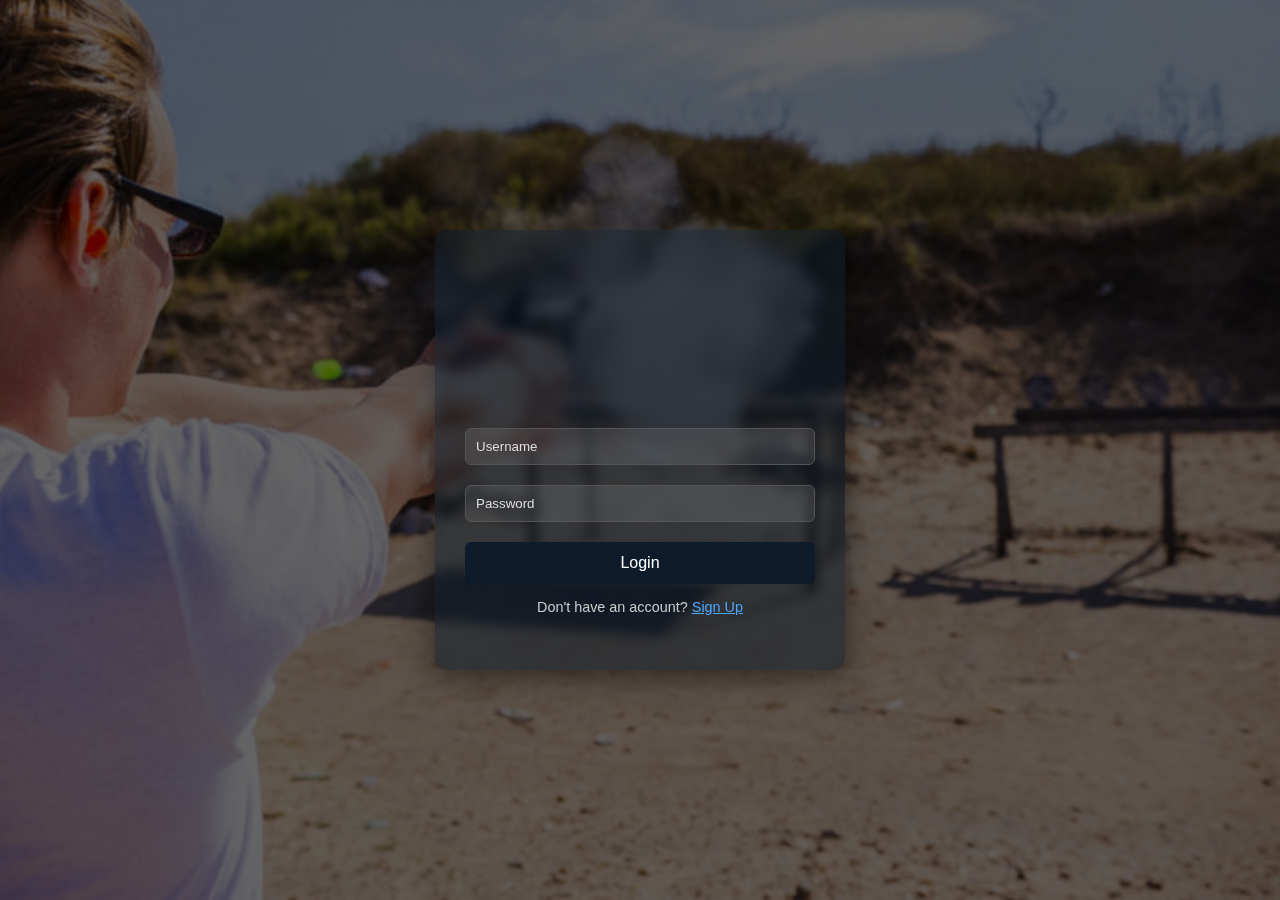
<file: index.html>
<!DOCTYPE html>
<html lang="en">
<head>
<meta charset="UTF-8">
<meta name="viewport" content="width=device-width, initial-scale=1.0">
<title>PistolsZone</title>
<link rel="stylesheet" href="style.css">

<style>
    body {
        margin: 0;
        font-family: Arial, Helvetica, sans-serif;
        background: #e5e5e5;
        color: #0d1b2a;
        overflow-x: hidden;
    }

    header {
        text-align: center;
        padding: 40px 20px;
        background: #0d1b2a;
        color: white;
        opacity: 0;
        transform: translateY(-20px);
        animation: fadeDown 0.8s forwards;
    }

    header h1, #welcome-msg {
        margin: 0;
        font-size: 2.8rem;
        font-weight: 700;
    }

    header p {
        margin-top: 10px;
        opacity: 0.8;
        font-size: 1.1rem;
    }

    #welcome-msg {
        margin-top: 12px;
        opacity: 0;
        animation: fadeIn 0.8s 0.6s forwards;
    }

    nav {
        display: flex;
        justify-content: center;
        gap: 25px;
        padding: 15px 0;
        background: #1b263b;
        align-items: center;
    }

    nav a, .user-badge-link {
        text-decoration: none;
        color: #e0e1dd;
        font-weight: 600;
        font-size: 1.05rem;
        transition: 0.3s;
        opacity: 0;
        transform: translateY(-10px);
        animation: navSlide 0.5s forwards;
    }

    nav a:hover, .user-badge-link:hover {
        color: #778da9;
    }

    /* User badge circle */
    .user-badge {
        display: inline-flex;
        align-items: center;
        cursor: pointer;
    }

    .user-circle {
        width: 32px;
        height: 32px;
        border-radius: 50%;
        background: #2b7cff;
        color: white;
        display: flex;
        justify-content: center;
        align-items: center;
        font-weight: bold;
        font-size: 1rem;
        margin-right: 6px;
    }

    .hero {
        text-align: center;
        padding: 90px 20px;
        background: linear-gradient(to right, #1b263b, #415a77);
        color: white;
        margin: 30px;
        border-radius: 12px;
        box-shadow: 0 4px 20px rgba(0,0,0,0.25);
        opacity: 0;
        transform: translateY(20px) scale(0.95);
        animation: fadeUpZoom 0.8s 0.5s forwards;
    }

    .hero h2 {
        font-size: 2.7rem;
        margin-bottom: 12px;
        font-weight: 700;
    }

    .hero p {
        font-size: 1.15rem;
        opacity: 0.95;
    }

    footer {
        text-align: center;
        padding: 20px 0;
        background: #0d1b2a;
        color: #e0e1dd;
        margin-top: 40px;
        opacity: 0;
        transform: translateY(20px);
        animation: fadeUp 0.8s 0.8s forwards;
    }

    @keyframes fadeDown { from { opacity: 0; transform: translateY(-20px); } to { opacity: 1; transform: translateY(0); } }
    @keyframes fadeUp { from { opacity: 0; transform: translateY(20px); } to { opacity: 1; transform: translateY(0); } }
    @keyframes fadeUpZoom { from { opacity: 0; transform: translateY(20px) scale(0.95); } to { opacity: 1; transform: translateY(0) scale(1); } }
    @keyframes navSlide { from { opacity: 0; transform: translateY(-10px); } to { opacity: 1; transform: translateY(0); } }
    @keyframes fadeIn { from { opacity: 0; transform: translateY(-5px); } to { opacity: 1; transform: translateY(0); } }
</style>
</head>
<body>

<!-- Redirect if not logged in -->
<script>
    const user = localStorage.getItem('loggedInUser');
    if (!user) window.location.href = 'login.html';
</script>

<header>
    <h1>PistolsZone</h1>
    <p>Precision. Reliability. Performance.</p>
    <p id="welcome-msg"></p>
</header>

<nav>
    <a href="index.html">Home</a>
    <a href="pistols.html">Pistols</a>
    <a href="contact.html">Contact</a>
    <a href="cart.html">Cart (<span id="cart-count">0</span>)</a>
    <a href="#" id="logout-btn">Logout</a>
    <!-- User badge will be added here dynamically -->
</nav>

<section class="hero">
    <h2>Your Trusted Source for Premium Pistols</h2>
    <p>Engineered for accuracy, built for reliability — explore our hand-selected collection.</p>
</section>

<footer>
    <p>© 2025 PistolsZone</p>
</footer>

<script>
    // Display welcome message
    const welcomeMsg = document.getElementById('welcome-msg');
    if (user && welcomeMsg) welcomeMsg.textContent = `Welcome, ${user}!`;

    // Update cart count
    function updateCartCount() {
        let cart = JSON.parse(localStorage.getItem("cart")) || [];
        let totalItems = cart.reduce((sum, item) => sum + item.qty, 0);
        document.getElementById("cart-count").textContent = totalItems;
    }
    updateCartCount();

    // Logout functionality
    const logoutBtn = document.getElementById('logout-btn');
    logoutBtn.addEventListener('click', () => {
        localStorage.removeItem('loggedInUser');
        window.location.href = 'login.html';
    });

    // User badge next to Logout (clickable)
    function addUserBadge() {
        if (!user) return;

        const nav = document.querySelector('nav');
        const logoutLink = nav.querySelector('#logout-btn');

        const badgeLink = document.createElement('a');
        badgeLink.className = 'user-badge-link';
        badgeLink.href = 'user.html';
        badgeLink.title = 'View Profile';

        const badge = document.createElement('span');
        badge.className = 'user-badge';

        const circle = document.createElement('div');
        circle.className = 'user-circle';
        circle.textContent = user[0].toUpperCase();

        const nameText = document.createElement('span');
        nameText.textContent = user;

        badge.appendChild(circle);
        badge.appendChild(nameText);
        badgeLink.appendChild(badge);

        logoutLink.parentNode.insertBefore(badgeLink, logoutLink.nextSibling);
    }

    addUserBadge();
</script>

</body>
</html>
</file>
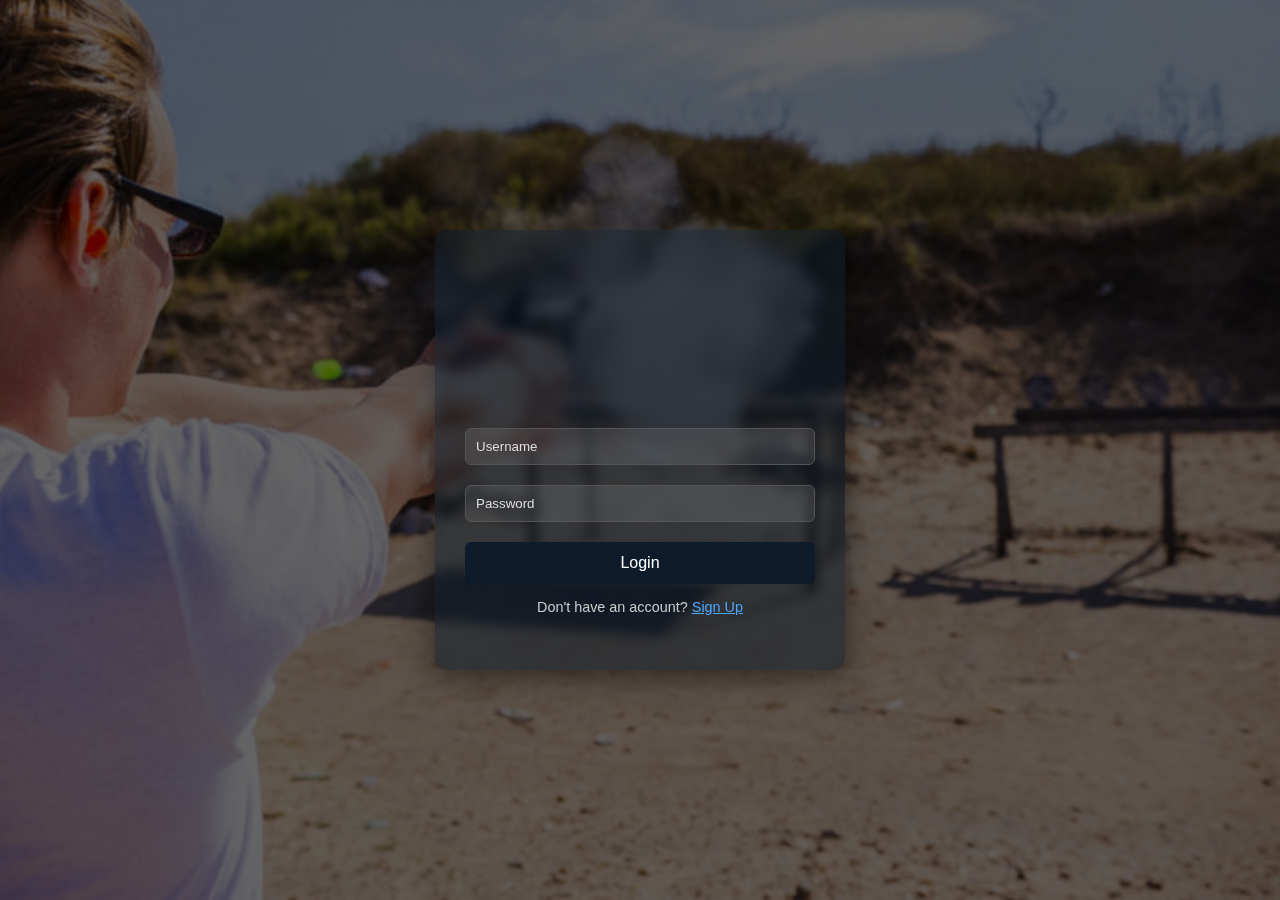
<file: cart.html>
<!DOCTYPE html>
<html lang="en">
<head>
<meta charset="UTF-8">
<meta name="viewport" content="width=device-width, initial-scale=1.0">
<title>Your Cart - PistolsZone</title>

<style>
    body {
        margin: 0;
        font-family: Arial, Helvetica, sans-serif;
        background: #e5e5e5;
        color: #0d1b2a;
    }

    header {
        background: #0d1b2a;
        padding: 35px;
        text-align: center;
        color: white;
        animation: fadeDown 0.5s ease forwards;
    }

    header h1, #welcome-msg {
        margin: 0;
        font-size: 2.8rem;
        font-weight: 700;
    }

    #welcome-msg {
        margin-top: 12px;
        opacity: 0;
        animation: fadeIn 0.8s 0.6s forwards;
    }

    nav {
        background: #1b263b;
        padding: 15px;
        text-align: center;
        animation: fadeDown 0.5s ease 0.2s forwards;
        opacity: 0;
        display: flex;
        justify-content: center;
        align-items: center;
        gap: 20px;
    }

    nav a, .user-badge-link {
        color: #e0e1dd;
        margin: 0 15px;
        text-decoration: none;
        font-weight: 600;
        font-size: 1.1rem;
        transition: 0.3s;
    }

    nav a:hover, .user-badge-link:hover {
        color: #778da9;
    }

    /* User badge circle */
    .user-badge {
        display: inline-flex;
        align-items: center;
        cursor: pointer;
    }

    .user-circle {
        width: 32px;
        height: 32px;
        border-radius: 50%;
        background: #2b7cff;
        color: white;
        display: flex;
        justify-content: center;
        align-items: center;
        font-weight: bold;
        font-size: 1rem;
        margin-right: 6px;
    }

    .cart-container {
        width: 90%;
        max-width: 950px;
        margin: 40px auto;
        background: white;
        padding: 30px;
        border-radius: 14px;
        box-shadow: 0 2px 12px rgba(0,0,0,0.15);
        animation: fadeUp 0.5s ease forwards;
        opacity: 0;
        transform: translateY(20px);
    }

    .cart-item {
        display: flex;
        justify-content: space-between;
        padding: 18px 0;
        border-bottom: 1px solid #dcdcdc;
        font-size: 1.1rem;
        opacity: 0;
        transform: translateX(-20px);
        animation: slideIn 0.5s forwards;
    }

    .qty-btn, .remove-btn {
        padding: 6px 12px;
        border: none;
        border-radius: 6px;
        cursor: pointer;
        font-size: 1rem;
        transition: transform 0.2s, background 0.2s;
    }

    .qty-btn {
        background: #1b263b;
        color: white;
        margin: 0 4px;
    }

    .qty-btn:hover {
        transform: scale(1.1);
        background: #0d1b2a;
    }

    .remove-btn {
        background: #d62828;
        color: white;
        margin-left: 5px;
    }

    .remove-btn:hover {
        transform: scale(1.1);
        background: #a4161a;
    }

    #checkout-btn {
        width: 100%;
        padding: 16px;
        background: #2b7cff;
        color: white;
        font-size: 1.3rem;
        border: none;
        border-radius: 8px;
        cursor: pointer;
        margin-top: 20px;
        transition: transform 0.2s, background 0.2s;
    }

    #checkout-btn:hover {
        transform: scale(1.03);
        background: #1f5fd0;
    }

    .total {
        text-align: right;
        font-size: 1.4rem;
        font-weight: bold;
        margin-top: 20px;
    }

    /* Animations */
    @keyframes fadeDown { from { opacity: 0; transform: translateY(-20px); } to { opacity: 1; transform: translateY(0); } }
    @keyframes fadeUp { from { opacity: 0; transform: translateY(20px); } to { opacity: 1; transform: translateY(0); } }
    @keyframes slideIn { from { opacity: 0; transform: translateX(-20px); } to { opacity: 1; transform: translateX(0); } }
    @keyframes fadeIn { from { opacity: 0; transform: translateY(-5px); } to { opacity: 1; transform: translateY(0); } }
</style>
</head>
<body>

<script>
    const user = localStorage.getItem('loggedInUser');
    if (!user) window.location.href = 'login.html';
</script>

<header>
    <h1>Your Cart</h1>
    <p id="welcome-msg"></p>
</header>

<nav>
    <a href="index.html">Home</a>
    <a href="pistols.html">Pistols</a>
    <a href="contact.html">Contact</a>
    <a href="cart.html">Cart (<span id="cart-count">0</span>)</a>
</nav>

<div class="cart-container">
    <h2>Items in Cart</h2>
    <div id="cart-items"></div>

    <div class="total">
        Total: ₱<span id="total">0</span>
    </div>

    <button id="checkout-btn">
        Proceed to Checkout
    </button>
</div>

<script src="cart.js"></script>

<script>
function updateCartCount() {
    const cart = JSON.parse(localStorage.getItem("cart")) || [];
    const totalItems = cart.reduce((sum, item) => sum + item.qty, 0);
    const countSpan = document.getElementById("cart-count");
    if (countSpan) countSpan.textContent = totalItems;
}

function setupNav() {
    const nav = document.querySelector("nav");

    // Logout
    const logoutBtn = document.createElement('a');
    logoutBtn.href = "#";
    logoutBtn.textContent = "Logout";
    logoutBtn.addEventListener("click", () => {
        localStorage.removeItem('loggedInUser');
        window.location.href = 'login.html';
    });
    nav.appendChild(logoutBtn);

    // User badge
    const badgeLink = document.createElement('a');
    badgeLink.href = 'user.html';
    badgeLink.title = 'View Profile';
    badgeLink.className = 'user-badge-link';

    const badge = document.createElement('span');
    badge.className = 'user-badge';

    const circle = document.createElement('div');
    circle.className = 'user-circle';
    circle.textContent = user[0].toUpperCase();

    const nameText = document.createElement('span');
    nameText.textContent = user;

    badge.appendChild(circle);
    badge.appendChild(nameText);
    badgeLink.appendChild(badge);

    nav.appendChild(badgeLink);
}

window.onload = () => {
    updateCartCount();
    setupNav();
    if (typeof loadCartPage === 'function') loadCartPage();

    // Welcome message
    const welcomeMsg = document.getElementById('welcome-msg');
    if (user && welcomeMsg) welcomeMsg.textContent = `Welcome, ${user}!`;

    // Checkout button
    document.getElementById("checkout-btn").addEventListener("click", function () {
        const total = parseFloat(document.getElementById("total").textContent);
        if (total === 0) {
            alert("⚠ Your cart is empty. Please add items before proceeding to checkout.");
        } else {
            window.location.href = "checkout.html";
        }
    });
};
</script>

</body>
</html>
</file>
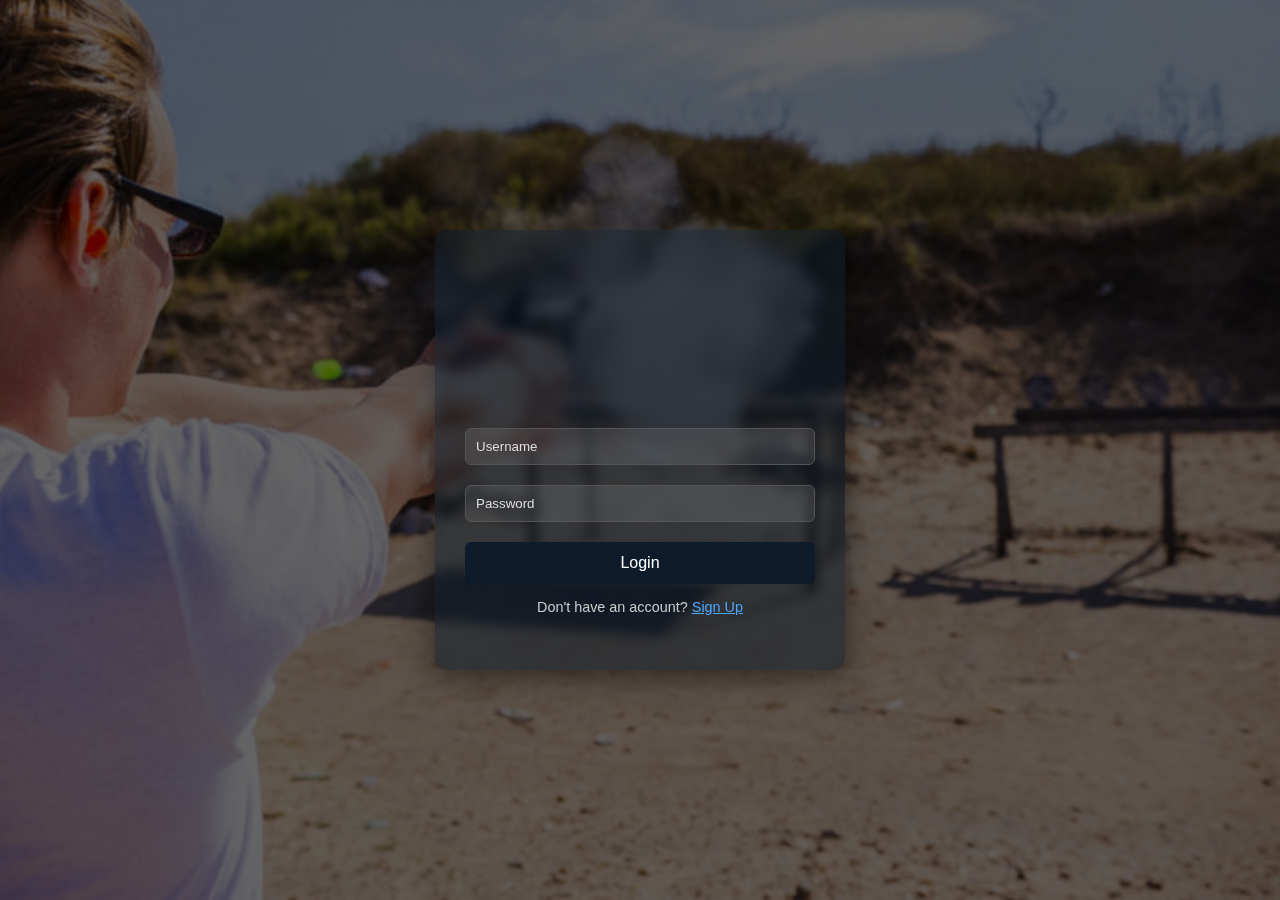
<file: contact.html>
<!DOCTYPE html>
<html lang="en">
<head>
<meta charset="UTF-8" />
<meta name="viewport" content="width=device-width, initial-scale=1" />
<title>Contact - PistolsZone</title>

<style>
    body {
        margin: 0;
        font-family: Arial, Helvetica, sans-serif;
        background: #e5e5e5;
        color: #0d1b2a;
        height: 100vh;
        display: flex;
        flex-direction: column;
    }

    header {
        text-align: center;
        padding: 40px 20px;
        background: #0d1b2a;
        color: white;
        flex-shrink: 0;
        opacity: 0;
        animation: fadeDown 0.6s forwards;
    }

    header h1, #welcome-msg {
        margin: 0;
        font-size: 2.8rem;
        font-weight: 700;
    }

    header p {
        margin-top: 10px;
        opacity: 0.8;
        font-size: 1.1rem;
    }

    #welcome-msg {
        margin-top: 12px;
        opacity: 0;
        animation: fadeIn 0.8s 0.6s forwards;
    }

    nav {
        background: #1b263b;
        text-align: center;
        padding: 15px 0;
        flex-shrink: 0;
        opacity: 0;
        animation: fadeDown 0.6s 0.2s forwards;
        display: flex;
        justify-content: center;
        align-items: center;
        gap: 20px;
    }

    nav a, .user-badge-link {
        text-decoration: none;
        font-weight: 600;
        color: #e0e1dd;
        font-size: 1.1rem;
        transition: 0.25s;
    }

    nav a:hover, .user-badge-link:hover {
        color: #778da9;
    }

    /* User badge circle */
    .user-badge {
        display: inline-flex;
        align-items: center;
        cursor: pointer;
    }

    .user-circle {
        width: 32px;
        height: 32px;
        border-radius: 50%;
        background: #2b7cff;
        color: white;
        display: flex;
        justify-content: center;
        align-items: center;
        font-weight: bold;
        font-size: 1rem;
        margin-right: 6px;
    }

    main {
        flex-grow: 1;
        display: flex;
        justify-content: center;
        align-items: center;
        padding: 20px;
    }

    .contact-box {
        width: 90%;
        max-width: 600px;
        background: white;
        padding: 30px;
        border-radius: 14px;
        box-shadow: 0 2px 12px rgba(0,0,0,0.15);
        text-align: center;
        opacity: 0;
        transform: translateY(20px);
        animation: fadeUp 0.6s 0.4s forwards;
    }

    .contact-box h2 {
        margin-top: 0;
        font-size: 2rem;
        margin-bottom: 20px;
        opacity: 0;
        animation: fadeInText 0.6s 0.5s forwards;
    }

    .contact-box input,
    .contact-box textarea {
        width: 100%;
        padding: 14px;
        margin: 12px 0;
        border-radius: 8px;
        border: 1px solid #bfc4cf;
        font-size: 1rem;
        box-sizing: border-box;
        opacity: 0;
        animation: fadeInText 0.6s 0.6s forwards;
    }

    .contact-box textarea {
        height: 140px;
        resize: none;
    }

    .contact-box button {
        width: 100%;
        padding: 14px;
        background: #2b7cff;
        color: white;
        border: none;
        border-radius: 8px;
        cursor: pointer;
        font-size: 1.1rem;
        font-weight: bold;
        transition: 0.25s, transform 0.2s;
        opacity: 0;
        animation: fadeInText 0.6s 0.7s forwards;
    }

    .contact-box button:hover {
        background: #1d5ed1;
        transform: scale(1.03);
    }

    footer {
        background: #0d1b2a;
        color: #e0e1dd;
        text-align: center;
        padding: 20px 0;
        margin-top: 50px;
        flex-shrink: 0;
        opacity: 0;
        animation: fadeDown 0.6s 0.3s forwards;
    }

    @keyframes fadeDown {
        from { opacity: 0; transform: translateY(-20px); }
        to { opacity: 1; transform: translateY(0); }
    }

    @keyframes fadeUp {
        from { opacity: 0; transform: translateY(20px); }
        to { opacity: 1; transform: translateY(0); }
    }

    @keyframes fadeIn {
        from { opacity: 0; transform: translateY(-5px); }
        to { opacity: 1; transform: translateY(0); }
    }

    @keyframes fadeInText {
        from { opacity: 0; transform: translateY(10px); }
        to { opacity: 1; transform: translateY(0); }
    }

    button:focus, input:focus, select:focus, textarea:focus {
        outline: none;
        box-shadow: none;
    }
</style>

</head>
<body>

<script>
    const user = localStorage.getItem('loggedInUser');
    if (!user) window.location.href = 'login.html';
</script>

<header>
    <h1>Contact Us</h1>
    <p>Send us a message — Demo Project Only</p>
    <p id="welcome-msg"></p>
</header>

<nav>
    <a href="index.html">Home</a>
    <a href="pistols.html">Pistols</a>
    <a href="contact.html">Contact</a>
    <a href="cart.html">Cart (<span id="cart-count">0</span>)</a>
</nav>

<main>
    <section class="contact-box">
        <h2>Send a Message</h2>
        <form>
            <input type="text" placeholder="Your Name" required>
            <input type="email" placeholder="Email Address" required>
            <textarea placeholder="Your Message..." required></textarea>
            <button type="submit">Send (Demo)</button>
        </form>
    </section>
</main>

<footer>
    <p>© 2025 PistolsZone</p>
</footer>

<script>
    function updateCartCount() {
        const cart = JSON.parse(localStorage.getItem("cart")) || [];
        let totalItems = cart.reduce((sum, item) => sum + item.qty, 0);
        const countSpan = document.getElementById("cart-count");
        if (countSpan) countSpan.textContent = totalItems;
    }

    function setupNav() {
        const nav = document.querySelector("nav");

        // Logout button
        const logoutBtn = document.createElement('a');
        logoutBtn.href = "#";
        logoutBtn.textContent = "Logout";
        logoutBtn.addEventListener("click", () => {
            localStorage.removeItem('loggedInUser');
            window.location.href = 'login.html';
        });
        nav.appendChild(logoutBtn);

        // User badge next to Logout
        const badgeLink = document.createElement('a');
        badgeLink.href = 'user.html';
        badgeLink.title = 'View Profile';
        badgeLink.className = 'user-badge-link';

        const badge = document.createElement('span');
        badge.className = 'user-badge';

        const circle = document.createElement('div');
        circle.className = 'user-circle';
        circle.textContent = user[0].toUpperCase();

        const nameText = document.createElement('span');
        nameText.textContent = user;

        badge.appendChild(circle);
        badge.appendChild(nameText);
        badgeLink.appendChild(badge);

        nav.appendChild(badgeLink);
    }

    window.onload = () => {
        updateCartCount();

        // Display welcome message
        const welcomeMsg = document.getElementById('welcome-msg');
        if (user && welcomeMsg) {
            welcomeMsg.textContent = `Welcome, ${user}!`;
        }

        setupNav();
    };
</script>

</body>
</html>
</file>
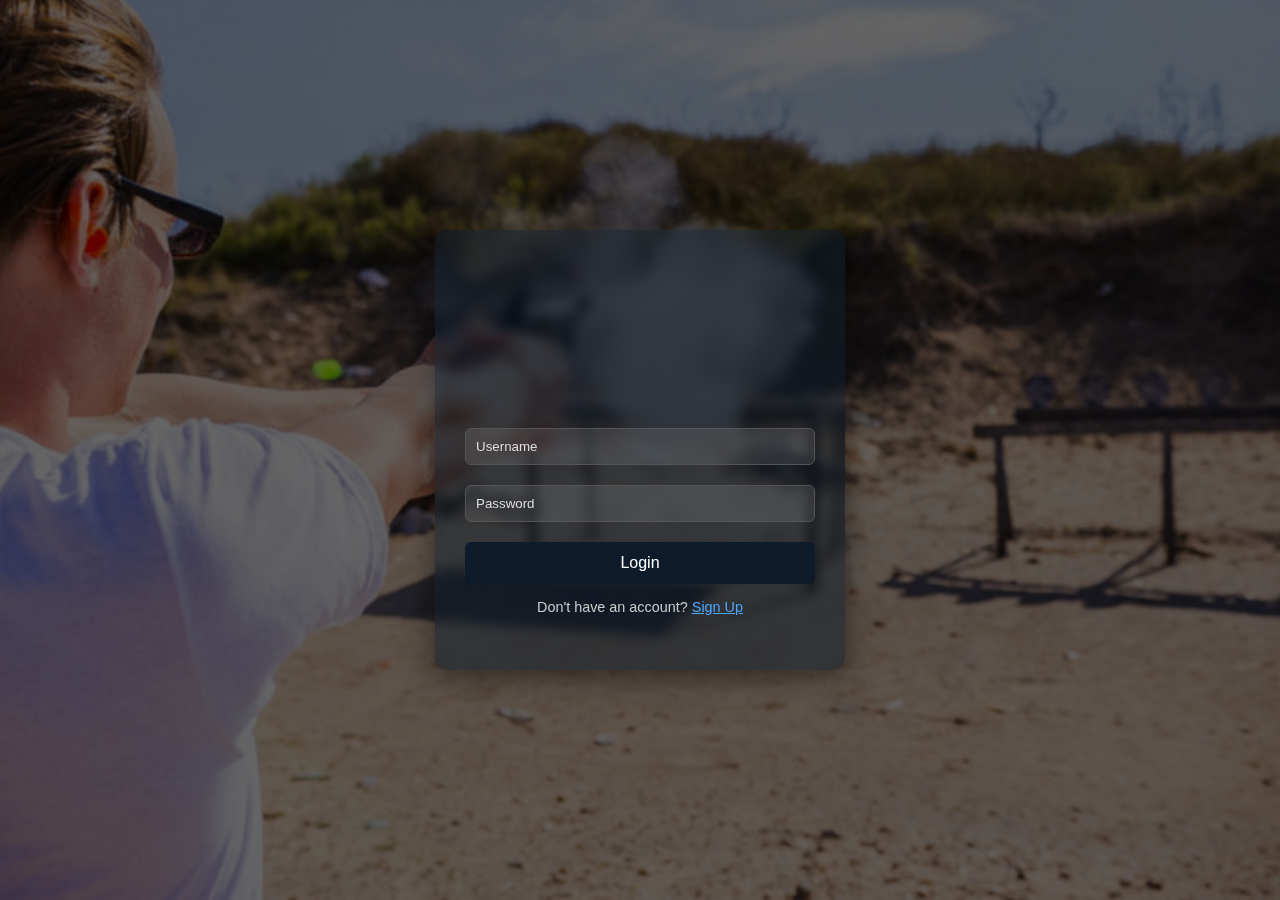
<file: login.html>
<!DOCTYPE html>
<html lang="en">
<head>
<meta charset="UTF-8">
<meta name="viewport" content="width=device-width, initial-scale=1.0">
<title>Login - PistolsZone</title>
<style>
    /* Full-page background */
    body {
        font-family: Arial, sans-serif;
        margin: 0;
        height: 100vh;
        display: flex;
        justify-content: center;
        align-items: center;
        background: url('gunzonephoto.jpg') no-repeat center center/cover;
        color: #fff;
        position: relative;
        overflow: hidden;
    }

    /* Dark overlay for readability */
    body::before {
        content: "";
        position: absolute;
        top: 0; left: 0; right: 0; bottom: 0;
        background-color: rgba(0,0,0,0.6);
        z-index: 0;
    }

    /* Fade-in animation */
    @keyframes fadeInUp {
        from { opacity: 0; transform: translateY(30px); }
        to { opacity: 1; transform: translateY(0); }
    }

    .container {
        position: relative;
        z-index: 1;
        background: rgba(13,27,42,0.5); /* semi-transparent dark background */
        color: #fff;
        padding: 40px 30px;
        border-radius: 12px;
        box-shadow: 0 4px 30px rgba(0,0,0,0.5);
        width: 350px;
        text-align: center;
        backdrop-filter: blur(6px);
        animation: fadeInUp 0.8s ease forwards;
    }

    .container h1, .container h3, .container h2 {
        opacity: 0;
        animation: fadeInUp 1s ease forwards;
    }

    .container h1 { animation-delay: 0.2s; font-size: 2rem; font-weight: 700; margin: 0; }
    .container h3 { animation-delay: 0.4s; margin: 5px 0 20px; font-weight: 400; color: #ccc; font-size: 1rem; }
    .container h2 { animation-delay: 0.6s; margin-bottom: 20px; font-size: 1.3rem; font-weight: 600; color: #ddd; }

    input {
        width: 100%;
        padding: 10px;
        margin: 10px 0;
        box-sizing: border-box;
        border: 1px solid #555;
        border-radius: 6px;
        background: rgba(255,255,255,0.1);
        color: #fff;
    }

    input::placeholder { color: #ddd; }

    button {
        width: 100%;
        padding: 12px;
        background: #0d1b2a;
        color: white;
        border: none;
        border-radius: 6px;
        cursor: pointer;
        margin-top: 10px;
        font-size: 1rem;
        transition: 0.3s;
    }

    button:hover { background: #1b263b; }

    p {
        text-align: center;
        font-size: 0.9rem;
        margin-top: 15px;
        color: #ccc;
    }

    .switch {
        color: #4da6ff;
        cursor: pointer;
        text-decoration: underline;
    }

    @media(max-width: 400px){
        .container { width: 90%; padding: 30px 20px; }
    }
</style>
</head>
<body>

<div class="container">
    <h1>PistolsZone</h1>
    <h3>Precision. Reliability. Performance.</h3>
    <h2>Your Trusted Source for Premium Pistols</h2>

    <input type="text" id="username" placeholder="Username">
    <input type="password" id="password" placeholder="Password">
    <button id="action-btn">Login</button>
    <p id="switch-text">Don't have an account? <span class="switch" id="switch-form">Sign Up</span></p>
</div>

<script>
    const usernameInput = document.getElementById('username');
    const passwordInput = document.getElementById('password');
    const actionBtn = document.getElementById('action-btn');
    const switchForm = document.getElementById('switch-form');
    const switchText = document.getElementById('switch-text');

    let isLogin = true;

    function saveUser(username, password) {
        localStorage.setItem('user_' + username, password);
    }

    function checkUser(username, password) {
        const storedPassword = localStorage.getItem('user_' + username);
        return storedPassword === password;
    }

    function toggleForm() {
        isLogin = !isLogin;
        if (isLogin) {
            actionBtn.textContent = 'Login';
            switchText.innerHTML = 'Don\'t have an account? <span class="switch" id="switch-form">Sign Up</span>';
        } else {
            actionBtn.textContent = 'Sign Up';
            switchText.innerHTML = 'Already have an account? <span class="switch" id="switch-form">Login</span>';
        }
        document.getElementById('switch-form').addEventListener('click', toggleForm);
    }

    actionBtn.addEventListener('click', () => {
        const username = usernameInput.value.trim();
        const password = passwordInput.value.trim();

        if (!username || !password) {
            alert('Please fill in both fields.');
            return;
        }

        if (isLogin) {
            if (checkUser(username, password)) {
                localStorage.setItem('loggedInUser', username);
                window.location.href = 'index.html';
            } else {
                alert('Invalid username or password.');
            }
        } else {
            if (localStorage.getItem('user_' + username)) {
                alert('Username already exists.');
            } else {
                saveUser(username, password);
                localStorage.setItem('loggedInUser', username); // auto login
                window.location.href = 'index.html'; // redirect directly
            }
        }
    });

    switchForm.addEventListener('click', toggleForm);
</script>

</body>
</html>
</file>
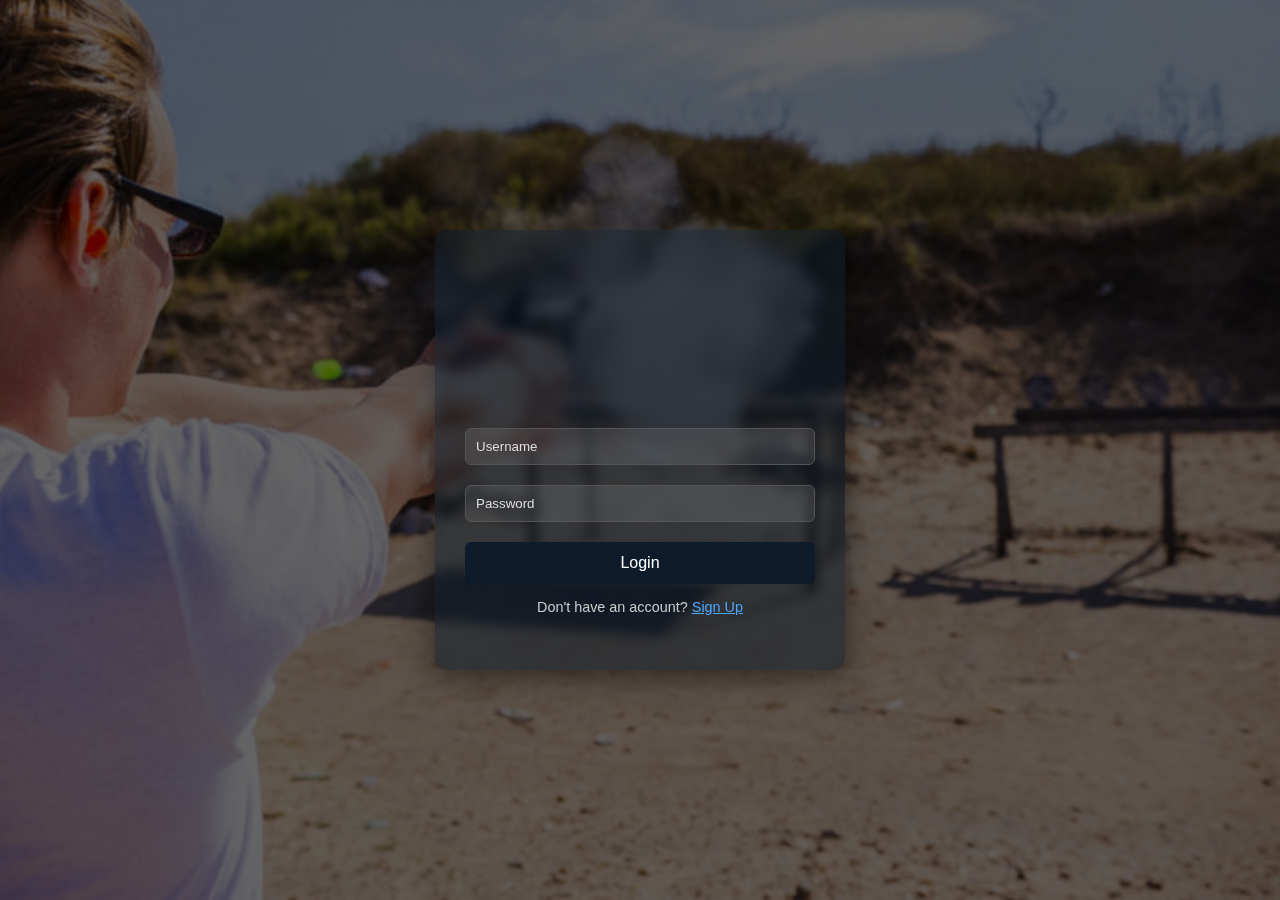
<file: pistols.html>
<!DOCTYPE html>
<html lang="en">
<head>
<meta charset="UTF-8" />
<meta name="viewport" content="width=device-width, initial-scale=1.0" />
<title>Pistols Catalog - PistolsZone</title>
<link rel="stylesheet" href="style.css" />

<style>
    body {
        margin: 0;
        font-family: Arial, Helvetica, sans-serif;
        background: #e5e5e5;
        color: #0d1b2a;
    }

    header {
        text-align: center;
        padding: 40px 20px;
        background: #0d1b2a;
        color: white;
        opacity: 0;
        animation: fadeDown 0.6s forwards;
    }

    header h1, #welcome-msg {
        margin: 0;
        font-size: 2.8rem;
        font-weight: 700;
    }

    header p {
        margin-top: 10px;
        opacity: 0.8;
        font-size: 1.1rem;
    }

    #welcome-msg {
        margin-top: 12px;
        opacity: 0;
        animation: fadeIn 0.8s 0.6s forwards;
    }

    nav {
        background: #1b263b;
        text-align: center;
        padding: 15px 0;
        opacity: 0;
        animation: fadeDown 0.6s 0.2s forwards;
        display: flex;
        justify-content: center;
        align-items: center;
        gap: 20px;
    }

    nav a, .user-badge-link {
        text-decoration: none;
        font-weight: 600;
        color: #e0e1dd;
        font-size: 1.05rem;
        transition: 0.25s;
    }

    nav a:hover, .user-badge-link:hover {
        color: #778da9;
    }

    .user-badge {
        display: inline-flex;
        align-items: center;
        cursor: pointer;
    }

    .user-circle {
        width: 32px;
        height: 32px;
        border-radius: 50%;
        background: #2b7cff;
        color: white;
        display: flex;
        justify-content: center;
        align-items: center;
        font-weight: bold;
        font-size: 1rem;
        margin-right: 6px;
    }

    .add-btn {
        margin-top: 10px;
        padding: 10px 14px;
        background: #1b263b;
        color: white;
        border: none;
        cursor: pointer;
        border-radius: 6px;
        transition: 0.25s, transform 0.2s;
        font-size: 1rem;
        outline: none;
    }

    .add-btn:hover {
        background: #0d1b2a; 
        transform: scale(1.05);
    }

    .added {
        background: #0077b6 !important;
        transform: scale(0.92);
    }

    .added::after {
        content: " ✓ Added!";
        font-weight: bold;
        margin-left: 6px;
    }

    .price {
        font-weight: bold;
        color: #1b263b;
        margin-top: 5px;
        font-size: 1.2em;
    }

    .catalog {
        display: grid;
        grid-template-columns: repeat(auto-fit, minmax(260px, 1fr));
        gap: 25px;
        padding: 30px;
    }

    .card {
        background: white;
        padding: 15px;
        border-radius: 12px;
        box-shadow: 0 2px 10px rgba(0,0,0,0.18);
        text-align: center;
        transition: 0.3s, transform 0.3s;
        opacity: 0;
        transform: translateY(20px);
        animation: fadeUp 0.6s forwards;
    }

    .card:hover {
        transform: translateY(-5px) scale(1.02);
    }

    .card img {
        width: 100%;
        border-radius: 10px;
    }

    footer {
        background: #0d1b2a;
        color: #e0e1dd;
        text-align: center;
        padding: 20px 0;
        margin-top: 40px;
        opacity: 0;
        animation: fadeDown 0.6s 0.2s forwards;
    }

    @keyframes fadeDown { from { opacity: 0; transform: translateY(-20px); } to { opacity: 1; transform: translateY(0); } }
    @keyframes fadeUp { from { opacity: 0; transform: translateY(20px); } to { opacity: 1; transform: translateY(0); } }
    @keyframes fadeIn { from { opacity: 0; transform: translateY(-5px); } to { opacity: 1; transform: translateY(0); } }

    button:focus, input:focus, select:focus, textarea:focus {
        outline: none;
        box-shadow: none;
    }
</style>

<script>
    const user = localStorage.getItem('loggedInUser');
    if (!user) window.location.href = 'login.html';

    function getUserCart() {
        return JSON.parse(localStorage.getItem("cart_" + user)) || [];
    }

    function saveUserCart(cart) {
        localStorage.setItem("cart_" + user, JSON.stringify(cart));
        updateCartCount();
    }

    function updateCartCount() {
        const cart = getUserCart();
        const totalItems = cart.reduce((sum, item) => sum + item.qty, 0);
        const countSpan = document.getElementById("cart-count");
        if (countSpan) countSpan.textContent = totalItems;
    }

    function addToCart(button, name, price) {
        const cart = getUserCart();
        const idx = cart.findIndex(i => i.name === name);

        if (idx > -1) {
            cart[idx].qty += 1;
        } else {
            cart.push({ name, price, qty: 1 });
        }

        saveUserCart(cart);

        if (button && button.classList) {
            button.classList.add("added");
            setTimeout(() => button.classList.remove("added"), 1200);
        }
    }

    function setupNav() {
        const nav = document.querySelector("nav");

        // Logout button
        const logoutBtn = document.createElement('a');
        logoutBtn.href = "#";
        logoutBtn.textContent = "Logout";
        logoutBtn.addEventListener("click", () => {
            localStorage.removeItem('loggedInUser');
            window.location.href = 'login.html';
        });

        nav.appendChild(logoutBtn);

        // User badge next to Logout
        const badgeLink = document.createElement('a');
        badgeLink.href = 'user.html';
        badgeLink.title = 'View Profile';
        badgeLink.className = 'user-badge-link';

        const badge = document.createElement('span');
        badge.className = 'user-badge';

        const circle = document.createElement('div');
        circle.className = 'user-circle';
        circle.textContent = user[0].toUpperCase();

        const nameText = document.createElement('span');
        nameText.textContent = user;

        badge.appendChild(circle);
        badge.appendChild(nameText);
        badgeLink.appendChild(badge);

        nav.appendChild(badgeLink);
    }

    window.onload = () => {
        updateCartCount();

        const welcomeMsg = document.getElementById('welcome-msg');
        if (user && welcomeMsg) welcomeMsg.textContent = `Welcome, ${user}!`;

        setupNav();
    };
</script>
</head>

<body>
<header>
    <h1>PistolsZone</h1>
    <p>Precision. Reliability. Performance.</p>
    <p id="welcome-msg"></p>
</header>

<nav>
    <a href="index.html">Home</a>
    <a href="pistols.html">Pistols</a>
    <a href="contact.html">Contact</a>
    <a href="cart.html">Cart (<span id="cart-count">0</span>)</a>
</nav>

<section class="catalog">
<script>
    const pistols = [
        { name: "Glock 17", price: 45000, img: "guns/Glock17.jpg", desc: "9mm | Semi-automatic" },
        { name: "Glock 19 Gen4", price: 50000, img: "guns/Glock19Gen4.jpg", desc: "9mm | Compact" },
        { name: "SIG Sauer P320", price: 60000, img: "guns/SIGSauerP320.jpg", desc: "9mm | Modular" },
        { name: "SIG Sauer P226", price: 70000, img: "guns/SIGSauerP226.jpg", desc: "9mm | Full-size" },
        { name: "Beretta 92FS M9", price: 55000, img: "guns/Beretta92FSM9.jpg", desc: "9mm | Classic Military" },
        { name: "Smith & Wesson M&P9", price: 48000, img: "guns/Smith&Wesson M&P9.jpg", desc: "9mm | Polymer Frame" },
        { name: "CZ75", price: 42000, img: "guns/CZ75.jpg", desc: "9mm | Steel Frame" },
        { name: "HK VP9", price: 52000, img: "guns/Heckler&KochVP9.jpg", desc: "9mm | Ergonomic Design" },
        { name: "Walther PPQ", price: 58000, img: "guns/WaltherPPQ.jpg", desc: "9mm | Excellent Trigger" },
        { name: "Springfield XD-M", price: 63000, img: "guns/SpringfieldArmoryXD-M.jpg", desc: "9mm | Match-grade" }
    ];

    const container = document.currentScript.parentElement;
    pistols.forEach((p, i) => {
        const card = document.createElement('div');
        card.className = 'card';
        card.style.animationDelay = `${i * 0.1}s`;
        card.innerHTML = `
            <img src="${p.img}" alt="${p.name}">
            <h3>${p.name}</h3>
            <p>${p.desc}</p>
            <p class="price">₱${p.price.toLocaleString()}</p>
        `;
        const btn = document.createElement('button');
        btn.className = 'add-btn';
        btn.textContent = 'Add to Cart';
        btn.onclick = () => addToCart(btn, p.name, p.price);
        card.appendChild(btn);
        container.appendChild(card);
    });
</script>
</section>

<footer>
    <p>© 2025 PistolsZone</p>
</footer>
</body>
</html>
</file>
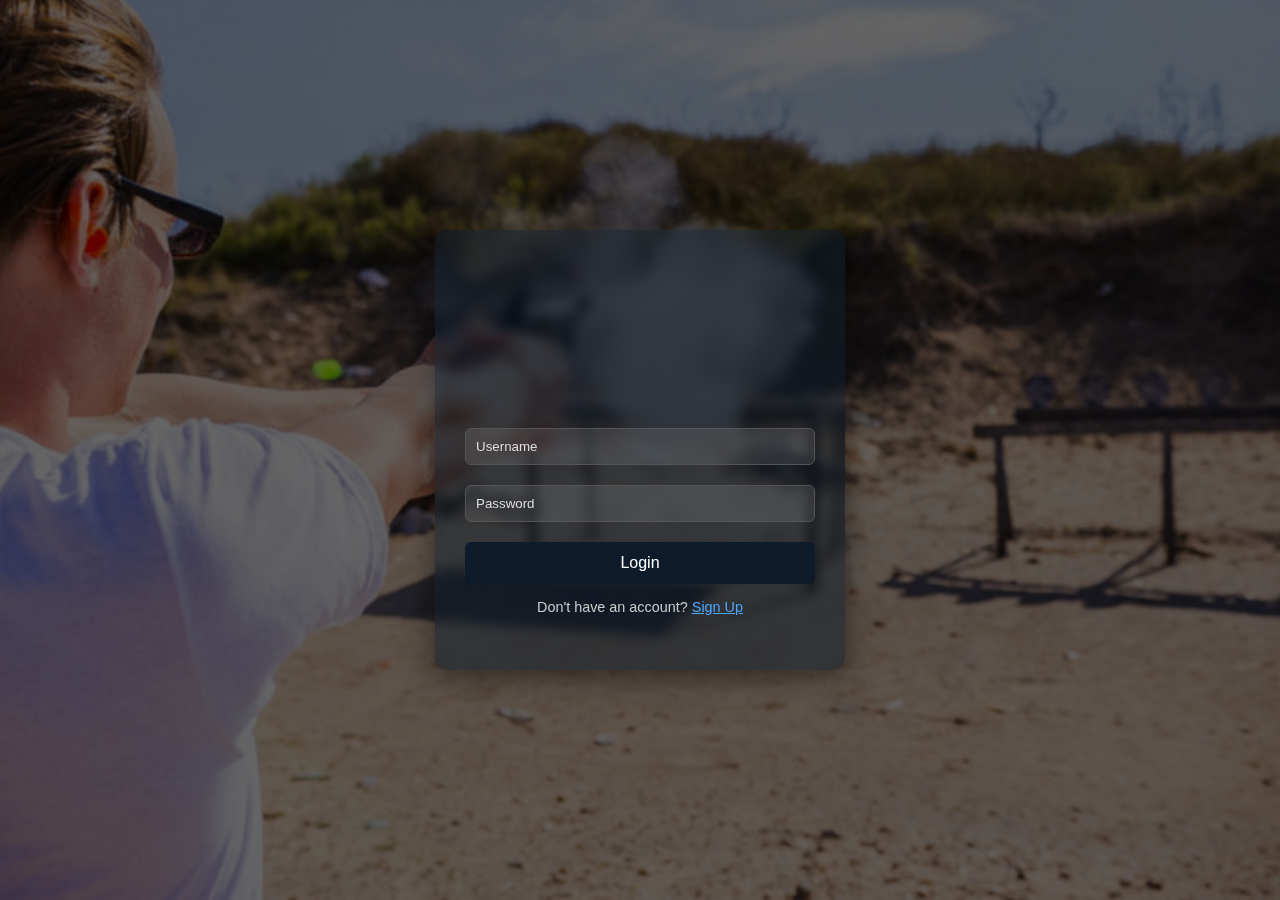
<file: receipt.html>
<!DOCTYPE html>
<html lang="en">
<head>
<meta charset="UTF-8">
<meta name="viewport" content="width=device-width, initial-scale=1.0">
<title>Receipt - PistolsZone</title>
<style>
    body {
        font-family: Arial, sans-serif;
        background: #e5e5e5;
        margin: 0;
        padding: 0;
    }
    .receipt-container {
        max-width: 800px;
        margin: 40px auto;
        background: #fff;
        padding: 30px;
        border-radius: 10px;
        box-shadow: 0 2px 15px rgba(0,0,0,0.2);
        overflow: hidden;
    }
    h1, h2, h3 { margin: 0; }
    .company-info { text-align: center; margin-bottom: 30px; white-space: pre-wrap; }
    .info-table, .items-table, .totals-table {
        width: 100%;
        border-collapse: collapse;
    }
    .info-table td, .items-table th, .items-table td, .totals-table td { padding: 8px; border: 1px solid #ddd; }
    .items-table th { background: #1b263b; color: white; }
    .totals-table { width: 50%; float: right; }
    .totals-table td { border: none; padding: 5px 10px; }
    .totals-table tr td:first-child { text-align: right; font-weight: bold; }
    .clear { clear: both; }
    .btn {
        display:block;
        width:200px;
        padding:12px;
        margin:20px auto 0 auto;
        background:#1b263b;
        color:white;
        border-radius:8px;
        text-align:center;
        text-decoration:none;
        font-weight:bold;
        cursor:pointer;
        transition: background 0.25s;
    }
    .btn:hover { background:#0d1b2a; }
</style>
</head>
<body>

<script>
    const user = localStorage.getItem('loggedInUser');
    if (!user) {
        alert('You must be logged in to view the receipt.');
        window.location.href = 'login.html';
    }
</script>

<div class="receipt-container" id="receiptContainer">
    <div class="company-info" id="companyInfo"></div>

    <div class="info">
        <table class="info-table" id="infoTable"></table>
    </div>

    <div class="items">
        <table class="items-table">
            <thead>
                <tr>
                    <th>QTY</th>
                    <th>DESCRIPTION</th>
                    <th>UNIT PRICE</th>
                    <th>AMOUNT</th>
                </tr>
            </thead>
            <tbody id="itemsBody"></tbody>
        </table>
    </div>

    <div class="totals">
        <table class="totals-table" id="totalsTable"></table>
        <div class="clear"></div>
    </div>

    <button class="btn" onclick="newOrder()">Start New Order</button>
    <button class="btn" onclick="printReceipt()">Print Receipt</button>
</div>

<script>
const userInfo = JSON.parse(localStorage.getItem("userInfo")) || {};
const cart = JSON.parse(localStorage.getItem("cart")) || [];

// Receipt metadata
const today = new Date();
const lastInvoice = parseInt(localStorage.getItem("lastInvoice") || "0") + 1;
localStorage.setItem("lastInvoice", lastInvoice);
const invoiceNumber = lastInvoice.toString().padStart(8, "0");
const posNumber = "US-001";

// Bill To / Ship To
const billName = userInfo.fullname || user;
const billAddress = userInfo.address || "Guest Address";
const shipName = userInfo.fullname || user;
const shipAddress = userInfo.address || "Guest Address";

// Items
let subtotal = 0;
const itemRows = cart.length > 0 ? cart : [
    { qty: 2, name: "Front and rear brake cables", price: 100 },
    { qty: 3, name: "Now set of potalam", price: 10 }
];
itemRows.forEach(item => subtotal += item.qty * item.price);

// Sales tax
const taxRate = 0.0025;
const taxAmount = subtotal * taxRate;
const totalAmount = subtotal + taxAmount;

// Typing effect helper
async function typeText(element, text, delay = 20){
    element.textContent = "";
    for(let i=0;i<text.length;i++){
        element.textContent += text[i];
        await new Promise(r => setTimeout(r, delay));
    }
}

// Animate receipt
async function animateReceipt(){
    const companyInfo = document.getElementById("companyInfo");
    await typeText(companyInfo, `PistolsZone\nPrecision. Reliability. Performance.\nRECEIPT\n\n`, 25);

    const infoTable = document.getElementById("infoTable");
    const infoRows = [
        `<tr><td><b>Bill To:</b><br>${billName}<br>${billAddress}</td><td><b>Ship To:</b><br>${shipName}<br>${shipAddress}</td></tr>`,
        `<tr><td><b>Receipt Date:</b> ${today.toLocaleDateString()}</td><td><b>POS:</b> ${posNumber}</td></tr>`,
        `<tr><td><b>Due Date:</b> ${today.toLocaleDateString()}</td><td><b>Invoice #:</b> ${invoiceNumber}</td></tr>`
    ];
    for(const row of infoRows){
        const tr = document.createElement("tr");
        tr.innerHTML = row;
        infoTable.appendChild(tr);
        await new Promise(r => setTimeout(r, 150));
    }

    const itemsBody = document.getElementById("itemsBody");
    for(const item of itemRows){
        const tr = document.createElement("tr");
        const amount = item.qty * item.price;
        tr.innerHTML = `<td>${item.qty}</td><td>${item.name}</td><td>₱${item.price.toLocaleString()}</td><td>₱${amount.toLocaleString()}</td>`;
        itemsBody.appendChild(tr);
        await new Promise(r => setTimeout(r, 150));
    }

    const totalsTable = document.getElementById("totalsTable");
    const totalsRows = [
        `<tr><td>Subtotal:</td><td>₱${subtotal.toLocaleString(undefined, {minimumFractionDigits:2})}</td></tr>`,
        `<tr><td>Sales Tax (0.25%):</td><td>₱${taxAmount.toLocaleString(undefined, {minimumFractionDigits:2})}</td></tr>`,
        `<tr><td>Total:</td><td>₱${totalAmount.toLocaleString(undefined, {minimumFractionDigits:2})}</td></tr>`
    ];
    for(const row of totalsRows){
        const tr = document.createElement("tr");
        tr.innerHTML = row;
        totalsTable.appendChild(tr);
        await new Promise(r => setTimeout(r, 150));
    }
}

// Start new order
function newOrder(){
    localStorage.removeItem("cart");
    window.location.href = 'pistols.html';
}

// Print receipt
function printReceipt(){
    window.print();
}

// Run animation on load
window.onload = animateReceipt;
</script>

</body>
</html>
</file>
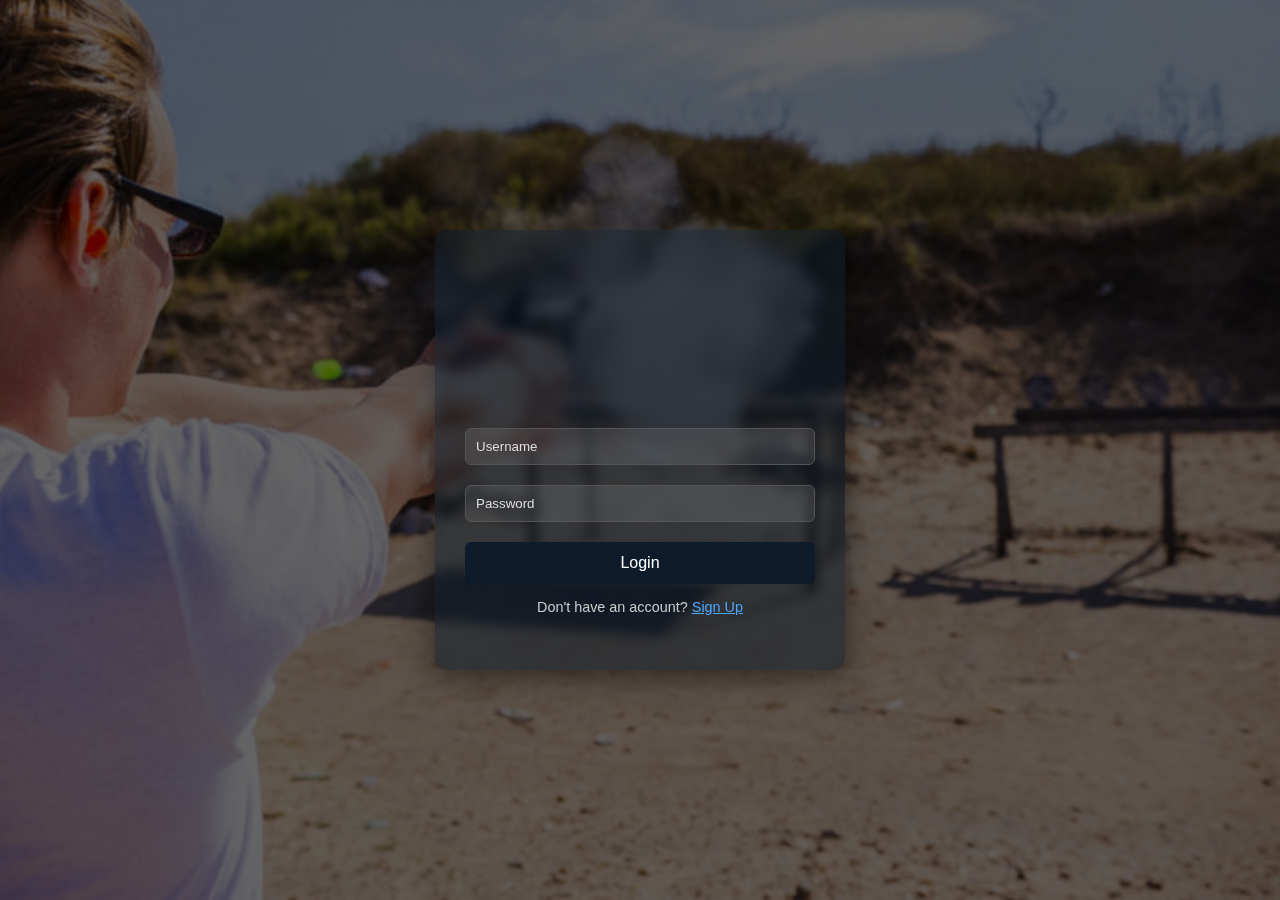
<file: user.html>
<!DOCTYPE html>
<html lang="en">
<head>
<meta charset="UTF-8" />
<meta name="viewport" content="width=device-width, initial-scale=1" />
<title>User Profile - PistolsZone</title>

<style>
    body {
        margin: 0;
        font-family: Arial, Helvetica, sans-serif;
        background: #e5e5e5;
        color: #0d1b2a;
        height: 100vh;
        display: flex;
        flex-direction: column;
    }

    header {
        text-align: center;
        padding: 40px 20px;
        background: #0d1b2a;
        color: white;
        flex-shrink: 0;
        opacity: 0;
        animation: fadeDown 0.6s forwards;
    }

    header h1 {
        margin: 0;
        font-size: 2.8rem;
        font-weight: 700;
    }

    nav {
        background: #1b263b;
        text-align: center;
        padding: 15px 0;
        flex-shrink: 0;
        opacity: 0;
        animation: fadeDown 0.6s 0.2s forwards;
        display: flex;
        justify-content: center;
        align-items: center;
        gap: 20px;
    }

    nav a {
        text-decoration: none;
        font-weight: 600;
        color: #e0e1dd;
        font-size: 1.1rem;
    }

    main {
        flex-grow: 1;
        display: flex;
        justify-content: center;
        align-items: center;
        padding: 20px;
    }

    .profile-container {
        width: 90%;
        max-width: 600px;
        background: white;
        padding: 30px;
        border-radius: 14px;
        box-shadow: 0 2px 12px rgba(0,0,0,0.15);
        text-align: center;
        opacity: 0;
        transform: translateY(20px);
        animation: fadeUp 0.6s 0.4s forwards;
    }

    .profile-circle {
        width: 80px;
        height: 80px;
        border-radius: 50%;
        background: #2b7cff;
        color: white;
        font-size: 2rem;
        font-weight: bold;
        display: flex;
        justify-content: center;
        align-items: center;
        margin: 0 auto 20px auto;
        opacity: 0;
        animation: fadeInText 0.6s 0.6s forwards;
    }

    .profile-name {
        font-size: 1.8rem;
        font-weight: 700;
        margin-bottom: 10px;
        opacity: 0;
        animation: fadeInText 0.6s 0.7s forwards;
    }

    .profile-email {
        font-size: 1.1rem;
        color: #555;
        margin-bottom: 25px;
        opacity: 0;
        animation: fadeInText 0.6s 0.8s forwards;
    }

    .info-input {
        width: 100%;
        padding: 14px;
        margin: 12px 0;
        border-radius: 8px;
        border: 1px solid #bfc4cf;
        font-size: 1rem;
        box-sizing: border-box;
        opacity: 0;
        animation: fadeInText 0.6s 0.9s forwards;
    }

    button {
        width: 100%;
        padding: 14px;
        border: none;
        border-radius: 8px;
        cursor: pointer;
        font-size: 1.1rem;
        font-weight: bold;
        margin-top: 12px;
        opacity: 0;
        animation: fadeInText 0.6s 1s forwards;
    }

    #save-btn {
        background: #2b7cff;
        color: white;
    }

    #logout-btn {
        background: #ff4e4e;
        color: white;
    }

    footer {
        background: #0d1b2a;
        color: #e0e1dd;
        text-align: center;
        padding: 20px 0;
        flex-shrink: 0;
        opacity: 0;
        animation: fadeDown 0.6s 0.3s forwards;
    }

    @keyframes fadeDown {
        from { opacity: 0; transform: translateY(-20px); }
        to { opacity: 1; transform: translateY(0); }
    }

    @keyframes fadeUp {
        from { opacity: 0; transform: translateY(20px); }
        to { opacity: 1; transform: translateY(0); }
    }

    @keyframes fadeInText {
        from { opacity: 0; transform: translateY(10px); }
        to { opacity: 1; transform: translateY(0); }
    }
</style>

</head>
<body>

<script>
    const user = localStorage.getItem('loggedInUser');
    if (!user) window.location.href = 'login.html';
</script>

<header>
    <h1>User Profile</h1>
</header>

<nav>
    <a href="index.html">Home</a>
    <a href="pistols.html">Pistols</a>
    <a href="contact.html">Contact</a>
    <a href="cart.html">Cart (<span id="cart-count">0</span>)</a>
</nav>

<main>
    <section class="profile-container">

        <div class="profile-circle" id="profile-initial">U</div>
        <div class="profile-name" id="profile-name">Username</div>
        <div class="profile-email" id="profile-email">user@example.com</div>

        <input type="text" class="info-input" id="input-fullname" placeholder="Full Name">
        <input type="email" class="info-input" id="input-email" placeholder="Email Address">
        <input type="text" class="info-input" id="input-address" placeholder="Address">
        <input type="text" class="info-input" id="input-phone" placeholder="Phone Number">

        <button id="save-btn">Save</button>
        <button id="logout-btn">Logout</button>

    </section>
</main>

<footer>
    <p>© 2025 PistolsZone</p>
</footer>

<script>
    const userKey = "userInfo_" + user;

    // ✅ CART COUNT
    const cart = JSON.parse(localStorage.getItem("cart")) || [];
    const totalItems = cart.reduce((sum, item) => sum + item.qty, 0);
    document.getElementById('cart-count').textContent = totalItems;

    // ✅ LOAD PROFILE PER USER
    const storedInfo = JSON.parse(localStorage.getItem(userKey)) || {};

    document.getElementById('input-fullname').value = storedInfo.fullname || '';
    document.getElementById('input-email').value = storedInfo.email || `${user}@example.com`;
    document.getElementById('input-address').value = storedInfo.address || '';
    document.getElementById('input-phone').value = storedInfo.phone || '';

    document.getElementById('profile-name').textContent = storedInfo.fullname || user;
    document.getElementById('profile-email').textContent = storedInfo.email || `${user}@example.com`;
    document.getElementById('profile-initial').textContent =
        (storedInfo.fullname || user)[0].toUpperCase();

    // ✅ SAVE PROFILE PER USER
    document.getElementById('save-btn').addEventListener('click', () => {
        const info = {
            fullname: document.getElementById('input-fullname').value.trim(),
            email: document.getElementById('input-email').value.trim(),
            address: document.getElementById('input-address').value.trim(),
            phone: document.getElementById('input-phone').value.trim()
        };

        localStorage.setItem(userKey, JSON.stringify(info));

        document.getElementById('profile-name').textContent = info.fullname || user;
        document.getElementById('profile-email').textContent = info.email || `${user}@example.com`;
        document.getElementById('profile-initial').textContent =
            (info.fullname || user)[0].toUpperCase();

        alert("Profile saved successfully ✅");
    });

    // ✅ LOGOUT
    document.getElementById('logout-btn').addEventListener('click', () => {
        localStorage.removeItem('loggedInUser');
        window.location.href = 'login.html';
    });
</script>

</body>
</html>
</file>
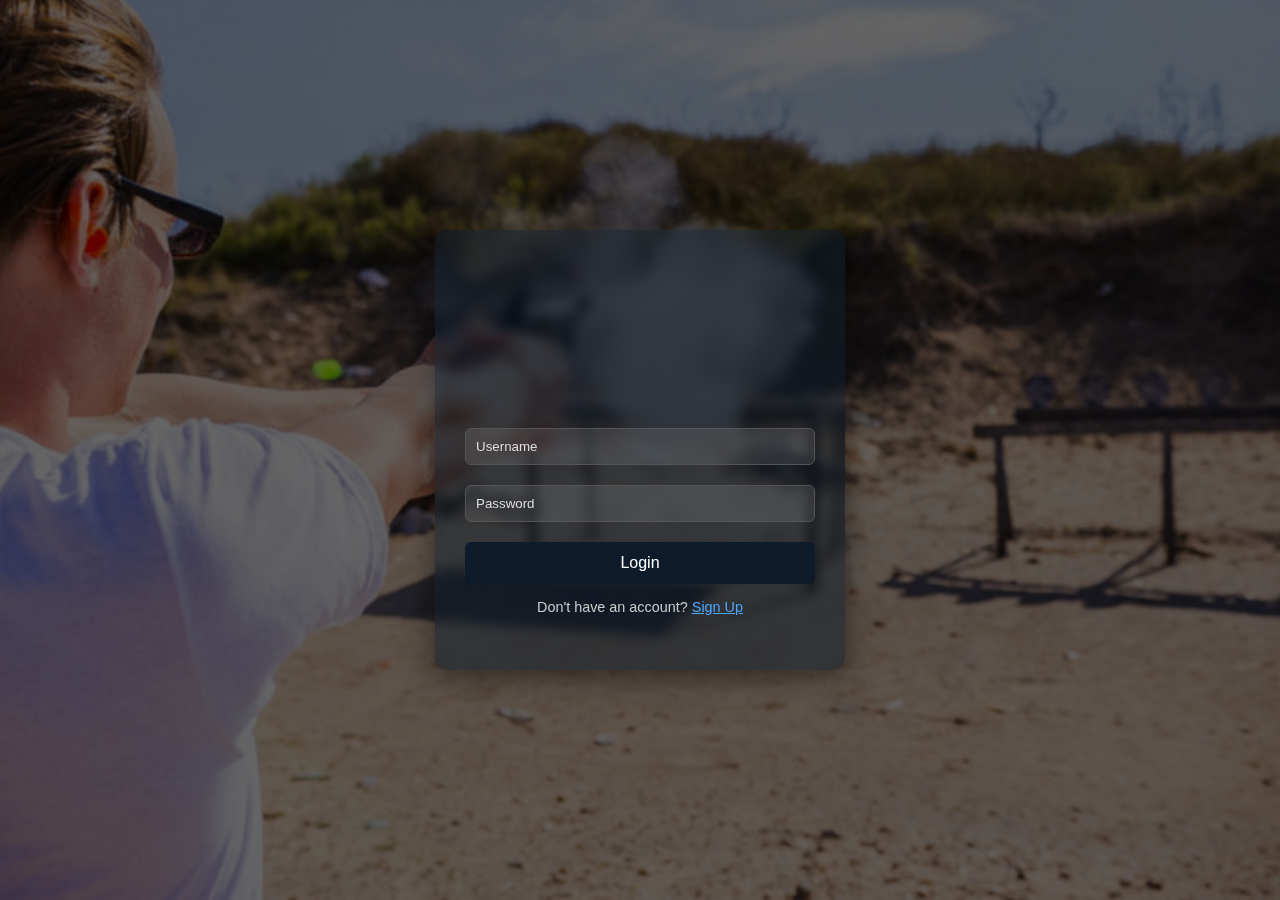
<file: GUNZONE/pistols.html>
<!DOCTYPE html>
<html lang="en">
<head>
<meta charset="UTF-8" />
<meta name="viewport" content="width=device-width, initial-scale=1.0" />
<title>Pistols Catalog - PistolsZone</title>
<link rel="stylesheet" href="style.css" />

<style>
    body {
        margin: 0;
        font-family: Arial, Helvetica, sans-serif;
        background: #e5e5e5;
        color: #0d1b2a;
    }

    header {
        text-align: center;
        padding: 40px 20px;
        background: #0d1b2a;
        color: white;
        opacity: 0;
        animation: fadeDown 0.6s forwards;
    }

    header h1, #welcome-msg {
        margin: 0;
        font-size: 2.8rem;
        font-weight: 700;
    }

    header p {
        margin-top: 10px;
        opacity: 0.8;
        font-size: 1.1rem;
    }

    #welcome-msg {
        margin-top: 12px;
        opacity: 0;
        animation: fadeIn 0.8s 0.6s forwards;
    }

    nav {
        background: #1b263b;
        text-align: center;
        padding: 15px 0;
        opacity: 0;
        animation: fadeDown 0.6s 0.2s forwards;
        display: flex;
        justify-content: center;
        align-items: center;
        gap: 20px;
    }

    nav a, .user-badge-link {
        text-decoration: none;
        font-weight: 600;
        color: #e0e1dd;
        font-size: 1.05rem;
        transition: 0.25s;
    }

    nav a:hover, .user-badge-link:hover {
        color: #778da9;
    }

    /* User badge circle */
    .user-badge {
        display: inline-flex;
        align-items: center;
        cursor: pointer;
    }

    .user-circle {
        width: 32px;
        height: 32px;
        border-radius: 50%;
        background: #2b7cff;
        color: white;
        display: flex;
        justify-content: center;
        align-items: center;
        font-weight: bold;
        font-size: 1rem;
        margin-right: 6px;
    }

    .add-btn {
        margin-top: 10px;
        padding: 10px 14px;
        background: #1b263b;
        color: white;
        border: none;
        cursor: pointer;
        border-radius: 6px;
        transition: 0.25s, transform 0.2s;
        font-size: 1rem;
        outline: none;
    }

    .add-btn:hover {
        background: #0d1b2a; 
        transform: scale(1.05);
    }

    .added {
        background: #0077b6 !important;
        transform: scale(0.92);
    }

    .added::after {
        content: " ✓ Added!";
        font-weight: bold;
        margin-left: 6px;
    }

    .price {
        font-weight: bold;
        color: #1b263b;
        margin-top: 5px;
        font-size: 1.2em;
    }

    .catalog {
        display: grid;
        grid-template-columns: repeat(auto-fit, minmax(260px, 1fr));
        gap: 25px;
        padding: 30px;
    }

    .card {
        background: white;
        padding: 15px;
        border-radius: 12px;
        box-shadow: 0 2px 10px rgba(0,0,0,0.18);
        text-align: center;
        transition: 0.3s, transform 0.3s;
        opacity: 0;
        transform: translateY(20px);
        animation: fadeUp 0.6s forwards;
    }

    .card:hover {
        transform: translateY(-5px) scale(1.02);
    }

    .card img {
        width: 100%;
        border-radius: 10px;
    }

    footer {
        background: #0d1b2a;
        color: #e0e1dd;
        text-align: center;
        padding: 20px 0;
        margin-top: 40px;
        opacity: 0;
        animation: fadeDown 0.6s 0.2s forwards;
    }

    @keyframes fadeDown { from { opacity: 0; transform: translateY(-20px); } to { opacity: 1; transform: translateY(0); } }
    @keyframes fadeUp { from { opacity: 0; transform: translateY(20px); } to { opacity: 1; transform: translateY(0); } }
    @keyframes fadeIn { from { opacity: 0; transform: translateY(-5px); } to { opacity: 1; transform: translateY(0); } }

    button:focus, input:focus, select:focus, textarea:focus {
        outline: none;
        box-shadow: none;
    }
</style>

<script>
    const user = localStorage.getItem('loggedInUser');
    if (!user) window.location.href = 'login.html';

    function updateCartCount() {
        let cart = JSON.parse(localStorage.getItem("cart")) || [];
        let totalItems = cart.reduce((sum, item) => sum + item.qty, 0);
        const countSpan = document.getElementById("cart-count");
        if (countSpan) countSpan.textContent = totalItems;
    }

    function addToCart(button, name, price) {
        let cart = JSON.parse(localStorage.getItem("cart")) || [];
        const idx = cart.findIndex(i => i.name === name);

        if (idx > -1) {
            cart[idx].qty += 1;
        } else {
            cart.push({ name, price, qty: 1 });
        }

        localStorage.setItem("cart", JSON.stringify(cart));
        updateCartCount();

        if (button && button.classList) {
            button.classList.add("added");
            setTimeout(() => button.classList.remove("added"), 1200);
        }
    }

    function setupNav() {
        const nav = document.querySelector("nav");

        // Logout button
        const logoutBtn = document.createElement('a');
        logoutBtn.href = "#";
        logoutBtn.textContent = "Logout";
        logoutBtn.addEventListener("click", () => {
            localStorage.removeItem('loggedInUser');
            window.location.href = 'login.html';
        });

        nav.appendChild(logoutBtn);

        // User badge next to Logout
        const badgeLink = document.createElement('a');
        badgeLink.href = 'user.html';
        badgeLink.title = 'View Profile';
        badgeLink.className = 'user-badge-link';

        const badge = document.createElement('span');
        badge.className = 'user-badge';

        const circle = document.createElement('div');
        circle.className = 'user-circle';
        circle.textContent = user[0].toUpperCase();

        const nameText = document.createElement('span');
        nameText.textContent = user;

        badge.appendChild(circle);
        badge.appendChild(nameText);
        badgeLink.appendChild(badge);

        nav.appendChild(badgeLink);
    }

    window.onload = () => {
        updateCartCount();

        // Display welcome message
        const welcomeMsg = document.getElementById('welcome-msg');
        if (user && welcomeMsg) welcomeMsg.textContent = `Welcome, ${user}!`;

        setupNav();
    };
</script>
</head>

<body>
<header>
    <h1>PistolsZone</h1>
    <p>Precision. Reliability. Performance.</p>
    <p id="welcome-msg"></p>
</header>

<nav>
    <a href="index.html">Home</a>
    <a href="pistols.html">Pistols</a>
    <a href="contact.html">Contact</a>
    <a href="cart.html">Cart (<span id="cart-count">0</span>)</a>
</nav>

<section class="catalog">
<script>
    const pistols = [
        { name: "Glock 17", price: 45000, img: "guns/Glock17.jpg", desc: "9mm | Semi-automatic" },
        { name: "Glock 19 Gen4", price: 50000, img: "guns/Glock19Gen4.jpg", desc: "9mm | Compact" },
        { name: "SIG Sauer P320", price: 60000, img: "guns/SIGSauerP320.jpg", desc: "9mm | Modular" },
        { name: "SIG Sauer P226", price: 70000, img: "guns/SIGSauerP226.jpg", desc: "9mm | Full-size" },
        { name: "Beretta 92FS M9", price: 55000, img: "guns/Beretta92FSM9.jpg", desc: "9mm | Classic Military" },
        { name: "Smith & Wesson M&P9", price: 48000, img: "guns/Smith&Wesson M&P9.jpg", desc: "9mm | Polymer Frame" },
        { name: "CZ75", price: 42000, img: "guns/CZ75.jpg", desc: "9mm | Steel Frame" },
        { name: "HK VP9", price: 52000, img: "guns/Heckler&KochVP9.jpg", desc: "9mm | Ergonomic Design" },
        { name: "Walther PPQ", price: 58000, img: "guns/WaltherPPQ.jpg", desc: "9mm | Excellent Trigger" },
        { name: "Springfield XD-M", price: 63000, img: "guns/SpringfieldArmoryXD-M.jpg", desc: "9mm | Match-grade" }
    ];

    const container = document.currentScript.parentElement;
    pistols.forEach((p, i) => {
        const card = document.createElement('div');
        card.className = 'card';
        card.style.animationDelay = `${i * 0.1}s`;
        card.innerHTML = `
            <img src="${p.img}" alt="${p.name}">
            <h3>${p.name}</h3>
            <p>${p.desc}</p>
            <p class="price">₱${p.price.toLocaleString()}</p>
        `;
        const btn = document.createElement('button');
        btn.className = 'add-btn';
        btn.textContent = 'Add to Cart';
        btn.onclick = () => addToCart(btn, p.name, p.price);
        card.appendChild(btn);
        container.appendChild(card);
    });
</script>
</section>

<footer>
    <p>© 2025 PistolsZone</p>
</footer>
</body>
</html>
</file>
<file: style.css>
body {
    margin: 0;
    font-family: Arial, sans-serif;
    background: #121212;
    color: white;
    text-align: center;

    /* Allow vertical centering inside the remaining space */
    display: flex;
    flex-direction: column;
    min-height: 100vh;
}

header {
    background: #1f1f1f;
    padding: 20px;
    text-align: center;
    border-bottom: 3px solid red;
}

nav {
    background: #2a2a2a;
    text-align: center;
    padding: 10px;
}

nav a {
    color: white;
    margin: 0 15px;
    text-decoration: none;
    font-weight: bold;
}

.hero {
    padding: 50px;
    text-align: center;
}

.catalog {
    display: flex;
    flex-wrap: wrap;
    justify-content: center;
    padding: 20px;
}

.card {
    background: #1f1f1f;
    border: 2px solid #333;
    border-radius: 8px;
    padding: 20px;
    width: 230px;
    margin: 15px;
    text-align: center;
}

.card img {
    width: 100%;
    height: 150px;
    object-fit: cover;
    border-radius: 5px;
    margin-bottom: 10px;
}

/* Center layout content (checkout/contact) */
main {
    flex: 1; /* Take remaining height so centering works */
    display: flex;
    justify-content: center;
    align-items: center;
}

/* Contact + Checkout shared box styles */
.contact-box,
.box {
    width: 90%;
    max-width: 450px;
    padding: 35px;
    border-radius: 12px;
    box-shadow: 0 0 15px rgba(0,0,0,0.4);
    margin: auto;
    text-align: left; /* Proper alignment */
}

/* Fix checkout white box styling */
.box {
    background: white;
    color: #0d1b2a;
}

/* Contact box styling */
.contact-box {
    background: #1f1f1f;
}

/* Inputs */
input,
textarea {
    width: 100%;
    padding: 12px;
    background: #2a2a2a;
    color: white;
    border: 1px solid #444;
    border-radius: 6px;
    margin-top: 6px;
    margin-bottom: 18px;
}

.box input {
    background: #ffffff;
    color: black;
}

/* Buttons */
button {
    width: 100%;
    padding: 14px;
    font-weight: bold;
    border-radius: 8px;
    border: none;
    cursor: pointer;
    background: #1b263b;
    color: white;
}

button:hover {
    background: #0d1b2a;
}

footer {
    background: #1f1f1f;
    text-align: center;
    padding: 20px;
    margin-top: auto;
}

.remove-btn {
    margin-left: 10px;
    background: #ff3b3b;
    border: none;
    color: white;
    padding: 4px 8px;
    border-radius: 4px;
    cursor: pointer;
}

.remove-btn:hover {
    background: #c91818;
}

.checkout-btn {
    display: inline-block;
    padding: 12px 20px;
    background: #1b263b;
    color: white;
    border-radius: 8px;
    text-decoration: none;
    font-weight: bold;
    transition: 0.25s;
}

.checkout-btn:hover {
    background: #0d1b2a;
}
</file>
<file: GUNZONE/style.css>
body {
    margin: 0;
    font-family: Arial, sans-serif;
    background: #121212;
    color: white;
    text-align: center;

    /* Allow vertical centering inside the remaining space */
    display: flex;
    flex-direction: column;
    min-height: 100vh;
}

header {
    background: #1f1f1f;
    padding: 20px;
    text-align: center;
    border-bottom: 3px solid red;
}

nav {
    background: #2a2a2a;
    text-align: center;
    padding: 10px;
}

nav a {
    color: white;
    margin: 0 15px;
    text-decoration: none;
    font-weight: bold;
}

.hero {
    padding: 50px;
    text-align: center;
}

.catalog {
    display: flex;
    flex-wrap: wrap;
    justify-content: center;
    padding: 20px;
}

.card {
    background: #1f1f1f;
    border: 2px solid #333;
    border-radius: 8px;
    padding: 20px;
    width: 230px;
    margin: 15px;
    text-align: center;
}

.card img {
    width: 100%;
    height: 150px;
    object-fit: cover;
    border-radius: 5px;
    margin-bottom: 10px;
}

/* Center layout content (checkout/contact) */
main {
    flex: 1; /* Take remaining height so centering works */
    display: flex;
    justify-content: center;
    align-items: center;
}

/* Contact + Checkout shared box styles */
.contact-box,
.box {
    width: 90%;
    max-width: 450px;
    padding: 35px;
    border-radius: 12px;
    box-shadow: 0 0 15px rgba(0,0,0,0.4);
    margin: auto;
    text-align: left; /* Proper alignment */
}

/* Fix checkout white box styling */
.box {
    background: white;
    color: #0d1b2a;
}

/* Contact box styling */
.contact-box {
    background: #1f1f1f;
}

/* Inputs */
input,
textarea {
    width: 100%;
    padding: 12px;
    background: #2a2a2a;
    color: white;
    border: 1px solid #444;
    border-radius: 6px;
    margin-top: 6px;
    margin-bottom: 18px;
}

.box input {
    background: #ffffff;
    color: black;
}

/* Buttons */
button {
    width: 100%;
    padding: 14px;
    font-weight: bold;
    border-radius: 8px;
    border: none;
    cursor: pointer;
    background: #1b263b;
    color: white;
}

button:hover {
    background: #0d1b2a;
}

footer {
    background: #1f1f1f;
    text-align: center;
    padding: 20px;
    margin-top: auto;
}

.remove-btn {
    margin-left: 10px;
    background: #ff3b3b;
    border: none;
    color: white;
    padding: 4px 8px;
    border-radius: 4px;
    cursor: pointer;
}

.remove-btn:hover {
    background: #c91818;
}

.checkout-btn {
    display: inline-block;
    padding: 12px 20px;
    background: #1b263b;
    color: white;
    border-radius: 8px;
    text-decoration: none;
    font-weight: bold;
    transition: 0.25s;
}

.checkout-btn:hover {
    background: #0d1b2a;
}
</file>
